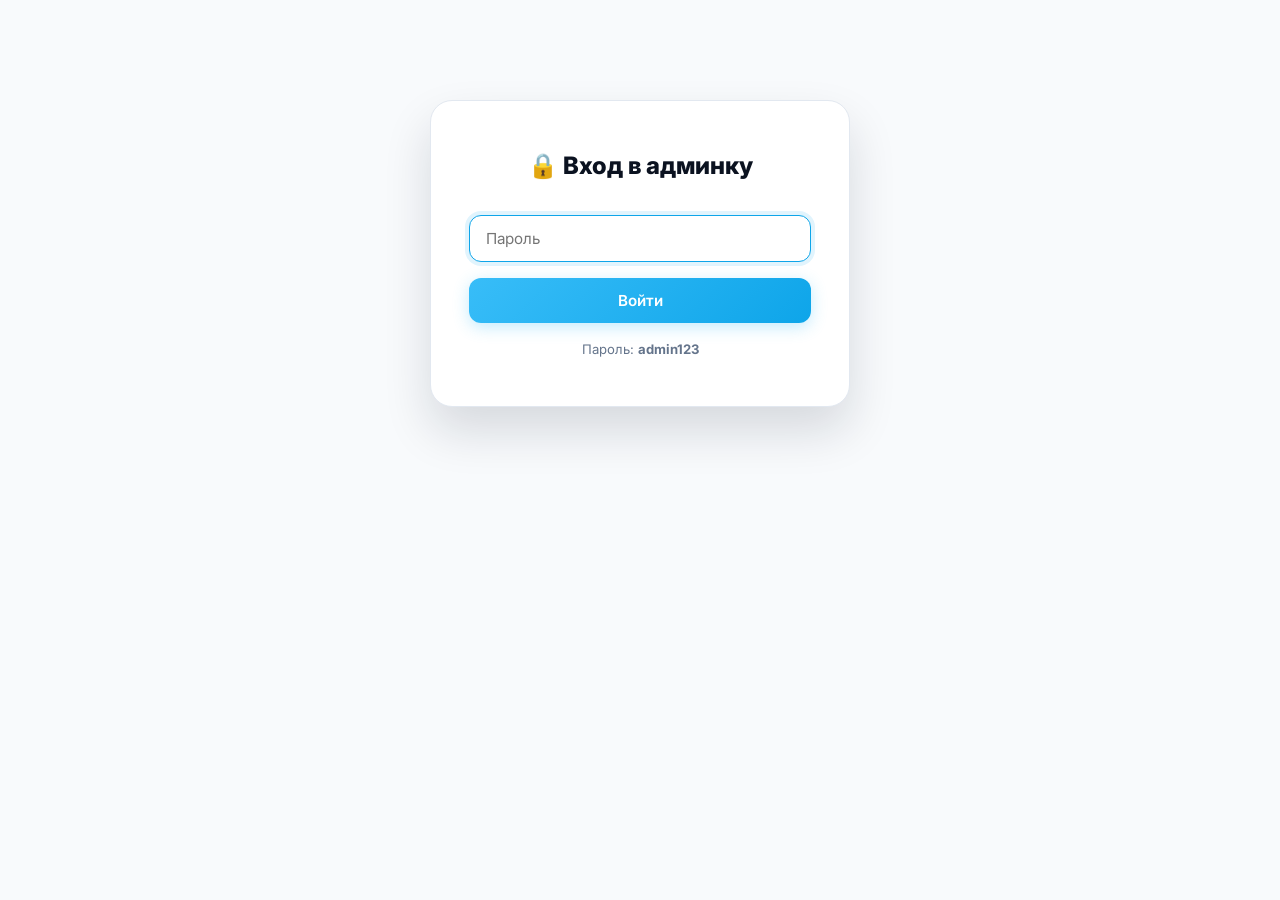
<file: admin.html>
<!DOCTYPE html>
<html lang="ru">
<head>
<meta charset="UTF-8">
<meta name="viewport" content="width=device-width, initial-scale=1.0">
<title>Админ-панель</title>
<link href="https://fonts.googleapis.com/css2?family=Inter:wght@400;500;600;700;800&display=swap" rel="stylesheet">
<style>
*,*::before,*::after{margin:0;padding:0;box-sizing:border-box}
:root{
  --primary:#0ea5e9;--accent:#38bdf8;--violet:#8b5cf6;
  --dark:#0b1220;--gray-50:#f8fafc;--gray-100:#f1f5f9;--gray-200:#e2e8f0;
  --gray-500:#64748b;--gray-700:#334155;--white:#fff;
}
body{font-family:'Inter',sans-serif;background:var(--gray-50);color:var(--dark);line-height:1.6}
.hidden{display:none!important}

/* ЛОГИН */
.login-screen{max-width:420px;margin:100px auto;background:var(--white);padding:46px 38px;border-radius:22px;box-shadow:0 24px 48px rgba(15,23,42,.14);border:1px solid var(--gray-200)}
.login-screen h2{margin-bottom:30px;text-align:center;font-size:1.5rem;font-weight:800}
.login-screen input{width:100%;padding:13px 16px;border:1.5px solid var(--gray-200);border-radius:12px;font-size:.95rem;font-family:inherit;margin-bottom:16px}
.login-screen input:focus{outline:none;border-color:var(--primary);box-shadow:0 0 0 4px rgba(14,165,233,.12)}
.btn-primary{display:inline-flex;align-items:center;justify-content:center;gap:8px;background:linear-gradient(135deg,var(--accent),var(--primary));color:var(--white);padding:13px 26px;border-radius:12px;text-decoration:none;font-weight:600;font-size:.95rem;border:none;cursor:pointer;box-shadow:0 4px 16px rgba(56,189,248,.3);font-family:inherit;transition:all .2s}
.btn-primary:hover{transform:translateY(-1px);box-shadow:0 6px 20px rgba(56,189,248,.5)}
.btn-secondary{background:var(--white);color:var(--dark);padding:11px 22px;border-radius:10px;border:1px solid var(--gray-200);cursor:pointer;font-weight:600;font-size:.9rem;font-family:inherit;text-decoration:none;display:inline-block;transition:all .2s}
.btn-secondary:hover{background:var(--gray-100)}
.error{color:#dc2626;margin-top:12px;text-align:center;font-size:.9rem;font-weight:600}

/* HEADER */
.admin-header{background:var(--dark);color:var(--white);padding:18px 28px;display:flex;justify-content:space-between;align-items:center;flex-wrap:wrap;gap:14px;position:sticky;top:0;z-index:50}
.admin-header h2{font-size:1.15rem;font-weight:800}
.admin-header > div{display:flex;gap:8px;flex-wrap:wrap}
.admin-header .btn-secondary{background:rgba(255,255,255,.1);color:var(--white);border-color:rgba(255,255,255,.2)}
.admin-header .btn-secondary:hover{background:rgba(255,255,255,.2)}
.admin-body{padding:40px 28px;max-width:980px;margin:0 auto}
.form-section{background:var(--white);padding:32px;border-radius:20px;margin-bottom:24px;box-shadow:0 1px 3px rgba(15,23,42,.08);border:1px solid var(--gray-200)}
.form-section h3{margin-bottom:26px;padding-bottom:16px;border-bottom:2px solid var(--gray-100);font-size:1.05rem;font-weight:800}
.form-group{margin-bottom:16px}
.form-group label{display:block;margin-bottom:8px;font-weight:600;color:var(--gray-700);font-size:.88rem}
.form-group input,.form-group textarea{width:100%;padding:12px 14px;border:1.5px solid var(--gray-200);border-radius:10px;font-size:.95rem;font-family:inherit;background:var(--white);color:var(--dark)}
.form-group input:focus,.form-group textarea:focus{outline:none;border-color:var(--primary);box-shadow:0 0 0 4px rgba(14,165,233,.12)}
.form-group textarea{min-height:80px;resize:vertical}
.item-card{background:var(--gray-50);padding:22px;border-radius:12px;margin-bottom:16px;position:relative;border:1px solid var(--gray-200)}
.item-card .remove-btn{position:absolute;top:14px;right:14px;background:#fee2e2;color:#dc2626;border:none;border-radius:8px;padding:6px 14px;cursor:pointer;font-size:.8rem;font-weight:700;font-family:inherit;transition:all .2s}
.item-card .remove-btn:hover{background:#dc2626;color:var(--white)}
.add-btn{background:linear-gradient(135deg,#10b981,#059669);color:var(--white);border:none;padding:12px 26px;border-radius:12px;cursor:pointer;font-weight:700;font-size:.9rem;font-family:inherit;box-shadow:0 4px 12px rgba(16,185,129,.3)}
.save-status{position:fixed;bottom:24px;right:24px;padding:16px 28px;border-radius:12px;background:#10b981;color:var(--white);font-weight:700;opacity:0;transform:translateY(20px);transition:all .3s;box-shadow:0 24px 48px rgba(15,23,42,.14);z-index:2000}
.save-status.show{opacity:1;transform:translateY(0)}
.orders-table{width:100%;border-collapse:collapse;font-size:.9rem}
.orders-table th,.orders-table td{padding:12px;border-bottom:1px solid var(--gray-200);text-align:left;vertical-align:top}
.orders-table th{background:var(--gray-50);font-weight:700;color:var(--gray-700);font-size:.8rem;text-transform:uppercase;letter-spacing:.05em}
.order-del{background:#fee2e2;color:#dc2626;border:none;padding:6px 10px;border-radius:6px;cursor:pointer;font-weight:700}
.order-del:hover{background:#dc2626;color:var(--white)}
.orders-empty{text-align:center;color:var(--gray-500);padding:50px;font-size:1rem}
@media(max-width:640px){.admin-header{padding:14px 20px}.admin-body{padding:24px 16px}.form-section{padding:20px}.login-screen{padding:30px 24px;margin:60px auto}}
</style>
</head>
<body>

<!-- ЛОГИН -->
<div id="loginScreen" class="login-screen">
  <h2>🔒 Вход в админку</h2>
  <input type="password" id="passInput" placeholder="Пароль" autofocus>
  <button class="btn-primary" id="loginBtn" style="width:100%;">Войти</button>
  <p class="error" id="loginError"></p>
  <p style="text-align:center;margin-top:16px;font-size:.82rem;color:var(--gray-500);">Пароль: <b>admin123</b></p>
</div>

<!-- ПАНЕЛЬ -->
<div id="adminPanel" class="hidden">
  <div class="admin-header">
    <h2>⚙️ Панель управления</h2>
    <div>
      <button class="btn-primary" id="tabContent">📝 Контент</button>
      <button class="btn-secondary" id="tabOrders">📦 Заказы (<span id="ordersCount">0</span>)</button>
      <button class="btn-secondary" id="downloadBtn">⬇️ Скачать data.json</button>
      <button class="btn-secondary" id="logoutBtn">🚪 Выйти</button>
      <a href="index.html" class="btn-secondary">← На сайт</a>
    </div>
  </div>

  <div id="contentTab" class="admin-body">
    <div style="text-align:right;margin-bottom:20px;">
      <button class="btn-primary" id="saveBtn">💾 Сохранить</button>
    </div>
    <div id="adminForm"></div>
  </div>

  <div id="ordersTab" class="admin-body hidden">
    <div style="display:flex;justify-content:space-between;align-items:center;margin-bottom:20px;flex-wrap:wrap;gap:10px;">
      <h3 style="margin:0;font-size:1.2rem;font-weight:800;">Заказы клиентов</h3>
      <div>
        <button class="btn-primary" id="refreshOrders">🔄 Обновить</button>
        <button class="btn-secondary" id="clearOrders" style="background:#fee2e2;color:#dc2626;">🗑️ Очистить все</button>
      </div>
    </div>
    <div id="ordersList"></div>
  </div>

  <div id="saveStatus" class="save-status"></div>
</div>

<script>
// ==============================================
//   ЕДИНАЯ БАЗА: чтение data.json + localStorage
// ==============================================
const ADMIN_PASSWORD = 'admin123';

const DB = {
  async load() {
    const saved = localStorage.getItem('site_db');
    if (saved) { try { return JSON.parse(saved); } catch(e) {} }
    try {
      const res = await fetch('data.json');
      return await res.json();
    } catch(e) {
      console.error('Не удалось загрузить data.json', e);
      return { content: {}, orders: [] };
    }
  },
  save(db) { localStorage.setItem('site_db', JSON.stringify(db)); }
};

let db = { content: {}, orders: [] };

// ============ ЛОГИН ============
const loginScreen = document.getElementById('loginScreen');
const adminPanel = document.getElementById('adminPanel');

async function openPanel() {
  loginScreen.classList.add('hidden');
  adminPanel.classList.remove('hidden');
  db = await DB.load();
  renderForm();
  updateOrdersCount();
}

if (sessionStorage.getItem('admin') === '1') {
  openPanel();
}

document.getElementById('loginBtn').onclick = () => {
  if (document.getElementById('passInput').value === ADMIN_PASSWORD) {
    sessionStorage.setItem('admin', '1');
    openPanel();
  } else {
    document.getElementById('loginError').textContent = 'Неверный пароль';
  }
};

document.getElementById('passInput').addEventListener('keypress', e => {
  if (e.key === 'Enter') document.getElementById('loginBtn').click();
});

document.getElementById('logoutBtn').onclick = () => {
  sessionStorage.removeItem('admin');
  location.reload();
};

// ============ ФОРМА ============
function renderForm() {
  const f = document.getElementById('adminForm');
  const c = db.content;
  f.innerHTML = `
    <div class="form-section">
      <h3>🏠 Название сайта</h3>
      <div class="form-group"><label>Логотип (эмодзи)</label>
        <input value="${esc(c.site?.logo)}" oninput="db.content.site.logo=this.value"></div>
      <div class="form-group"><label>Название</label>
        <input value="${esc(c.site?.title)}" oninput="db.content.site.title=this.value"></div>
    </div>
    <div class="form-section">
      <h3>🎬 Главный блок</h3>
      <div class="form-group"><label>Заголовок</label>
        <input value="${esc(c.hero?.title)}" oninput="db.content.hero.title=this.value"></div>
      <div class="form-group"><label>Подзаголовок</label>
        <textarea oninput="db.content.hero.subtitle=this.value">${c.hero?.subtitle||''}</textarea></div>
      <div class="form-group"><label>Текст кнопки</label>
        <input value="${esc(c.hero?.buttonText)}" oninput="db.content.hero.buttonText=this.value"></div>
    </div>
    <div class="form-section">
      <h3>ℹ️ О нас</h3>
      <div class="form-group"><label>Заголовок</label>
        <input value="${esc(c.about?.title)}" oninput="db.content.about.title=this.value"></div>
      <div class="form-group"><label>Текст</label>
        <textarea rows="5" oninput="db.content.about.text=this.value">${c.about?.text||''}</textarea></div>
      <div class="form-group"><label>URL картинки</label>
        <input value="${esc(c.about?.image)}" oninput="db.content.about.image=this.value"></div>
    </div>
    <div class="form-section">
      <h3>⭐ Преимущества</h3>
      <div id="advEditor"></div>
      <button class="add-btn" onclick="addAdv()">+ Добавить</button>
    </div>
    <div class="form-section">
      <h3>📦 Товары</h3>
      <div id="prodEditor"></div>
      <button class="add-btn" onclick="addProd()">+ Добавить</button>
    </div>
    <div class="form-section">
      <h3>📞 Подвал</h3>
      <div class="form-group"><label>Адрес</label>
        <input value="${esc(c.footer?.address)}" oninput="db.content.footer.address=this.value"></div>
      <div class="form-group"><label>Телефон</label>
        <input value="${esc(c.footer?.phone)}" oninput="db.content.footer.phone=this.value"></div>
      <div class="form-group"><label>Email</label>
        <input value="${esc(c.footer?.email)}" oninput="db.content.footer.email=this.value"></div>
      <div class="form-group"><label>Копирайт</label>
        <input value="${esc(c.footer?.copyright)}" oninput="db.content.footer.copyright=this.value"></div>
    </div>
  `;
  renderAdv();
  renderProd();
}

function renderAdv() {
  const w = document.getElementById('advEditor');
  w.innerHTML = '';
  (db.content.advantages || []).forEach((a, i) => {
    w.innerHTML += `
      <div class="item-card">
        <button class="remove-btn" onclick="delAdv(${i})">Удалить</button>
        <div class="form-group"><label>Иконка</label>
          <input value="${esc(a.icon)}" oninput="db.content.advantages[${i}].icon=this.value" maxlength="4"></div>
        <div class="form-group"><label>Заголовок</label>
          <input value="${esc(a.title)}" oninput="db.content.advantages[${i}].title=this.value"></div>
        <div class="form-group"><label>Описание</label>
          <textarea oninput="db.content.advantages[${i}].text=this.value">${a.text}</textarea></div>
      </div>`;
  });
}

function renderProd() {
  const w = document.getElementById('prodEditor');
  w.innerHTML = '';
  (db.content.products || []).forEach((p, i) => {
    w.innerHTML += `
      <div class="item-card">
        <button class="remove-btn" onclick="delProd(${i})">Удалить</button>
        <div class="form-group"><label>Название</label>
          <input value="${esc(p.name)}" oninput="db.content.products[${i}].name=this.value"></div>
        <div class="form-group"><label>Цена</label>
          <input value="${esc(p.price)}" oninput="db.content.products[${i}].price=this.value"></div>
        <div class="form-group"><label>URL картинки</label>
          <input value="${esc(p.image)}" oninput="db.content.products[${i}].image=this.value"></div>
        <div class="form-group"><label>Описание</label>
          <textarea oninput="db.content.products[${i}].description=this.value">${p.description}</textarea></div>
      </div>`;
  });
}

function addAdv() {
  db.content.advantages.push({ icon:'✨', title:'Новое', text:'Описание' });
  renderAdv();
}
function delAdv(i) { db.content.advantages.splice(i,1); renderAdv(); }
function addProd() {
  db.content.products.push({ name:'Новый товар', price:'0 ₽', image:'https://picsum.photos/seed/new/500/400', description:'Описание' });
  renderProd();
}
function delProd(i) { db.content.products.splice(i,1); renderProd(); }

// ============ СОХРАНЕНИЕ ============
document.getElementById('saveBtn').onclick = () => {
  DB.save(db);
  showStatus('✅ Сохранено в браузере!');
};

// ============ СКАЧАТЬ data.json ============
document.getElementById('downloadBtn').onclick = () => {
  const blob = new Blob([JSON.stringify(db, null, 2)], { type: 'application/json' });
  const url = URL.createObjectURL(blob);
  const a = document.createElement('a');
  a.href = url;
  a.download = 'data.json';
  a.click();
  URL.revokeObjectURL(url);
  showStatus('⬇️ data.json скачан! Замените файл в папке сайта.');
};

// ============ ВКЛАДКИ ============
document.getElementById('tabContent').onclick = () => {
  document.getElementById('contentTab').classList.remove('hidden');
  document.getElementById('ordersTab').classList.add('hidden');
};
document.getElementById('tabOrders').onclick = () => {
  document.getElementById('ordersTab').classList.remove('hidden');
  document.getElementById('contentTab').classList.add('hidden');
  renderOrders();
};

// ============ ЗАКАЗЫ ============
function updateOrdersCount() {
  document.getElementById('ordersCount').textContent = (db.orders || []).length;
}

function renderOrders() {
  updateOrdersCount();
  const wrap = document.getElementById('ordersList');
  const orders = db.orders || [];
  if (orders.length === 0) {
    wrap.innerHTML = '<div class="orders-empty">📭 Заказов пока нет</div>';
    return;
  }
  let html = `<table class="orders-table"><thead><tr>
    <th>#</th><th>Дата</th><th>Товар</th><th>Кол-во</th>
    <th>Клиент</th><th>Контакты</th><th>Адрес</th><th>Комм.</th><th></th>
  </tr></thead><tbody>`;
  orders.slice().reverse().forEach((o, idx) => {
    const realIdx = orders.length - 1 - idx;
    html += `<tr>
      <td>${realIdx + 1}</td>
      <td>${o.date}</td>
      <td><b>${escapeHtml(o.product)}</b><br><small>${o.price}</small></td>
      <td>${o.quantity}</td>
      <td>${escapeHtml(o.name)}</td>
      <td>📞 ${escapeHtml(o.phone)}<br>✉️ ${escapeHtml(o.email||'—')}</td>
      <td>${escapeHtml(o.address)}</td>
      <td><small>${escapeHtml(o.comment||'—')}</small></td>
      <td><button class="order-del" onclick="delOrder(${realIdx})">✖</button></td>
    </tr>`;
  });
  html += '</tbody></table>';
  wrap.innerHTML = html;
}

window.delOrder = (i) => {
  if (!confirm('Удалить этот заказ?')) return;
  db.orders.splice(i, 1);
  DB.save(db);
  renderOrders();
};

document.getElementById('refreshOrders').onclick = async () => {
  db = await DB.load();
  renderOrders();
};

document.getElementById('clearOrders').onclick = () => {
  if (!confirm('Удалить ВСЕ заказы?')) return;
  db.orders = [];
  DB.save(db);
  renderOrders();
  showStatus('🗑️ Заказы очищены');
};

// ============ УТИЛИТЫ ============
function showStatus(t) {
  const s = document.getElementById('saveStatus');
  s.textContent = t;
  s.classList.add('show');
  setTimeout(() => s.classList.remove('show'), 2600);
}
function esc(s) { return String(s??'').replace(/"/g,'&quot;').replace(/</g,'&lt;'); }
function escapeHtml(s) { return String(s??'').replace(/[&<>"']/g, m=>({'&':'&amp;','<':'&lt;','>':'&gt;','"':'&quot;',"'":'&#39;'}[m])); }
</script>
</body>
</html>
</file>
